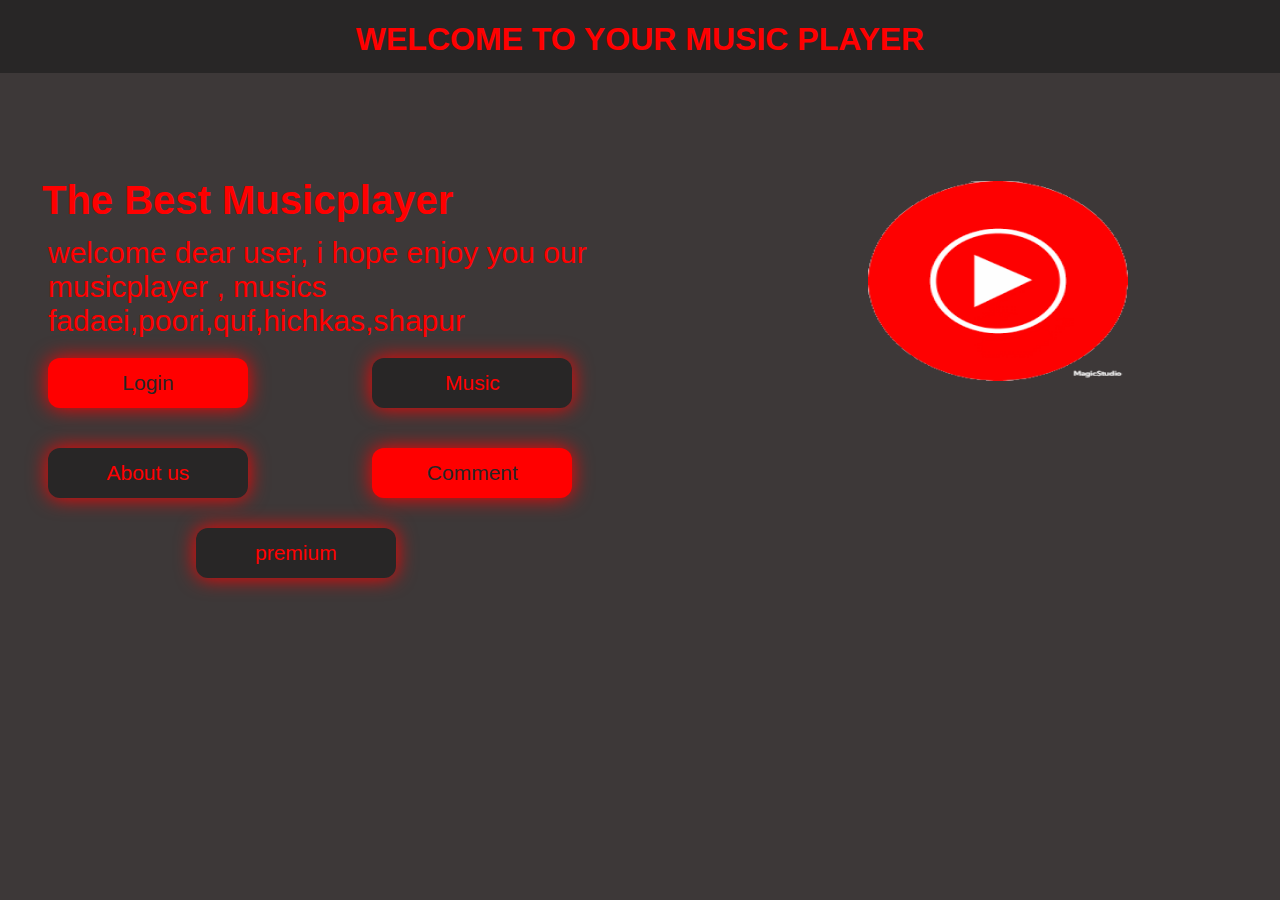
<file: index.html>
<!DOCTYPE html>
<html lang="en">
  <head>
    <meta charset="UTF-8" />
    <meta name="viewport" content="width=device-width, initial-scale=1.0" />
    <title>Tacticion player</title>
    <link rel="stylesheet" href=".//music.css" />
    <link rel="icon" href="./music logo1_magicstudio_98lgqn75oj.png" />
  </head>
  <body>
    <div class="container">
      <div class="header">
        <h1 class="text1">WELCOME TO YOUR MUSIC PLAYER</h1>
      </div>

      <div class="info1">
        <img
          src="./music logo1_magicstudio_98lgqn75oj.png"
          alt="truetype"
          class="musiclogo"
        />
        <h2 class="text2">The Best Musicplayer</h2>
        <p class="paragraph1">
          welcome dear user, i hope enjoy you our musicplayer , musics
          fadaei,poori,quf,hichkas,shapur
        </p>
        <button class="btn-login">Login</button>
        <button class="btn-music">Music</button>
        <button class="btn-aboutus">About us</button>
        <button class="btn-comment">Comment</button>
        <button class="btn-buy">premium</button>
      </div>
    </div>

    <script src="./music.js"></script>
  </body>
</html>
</file>
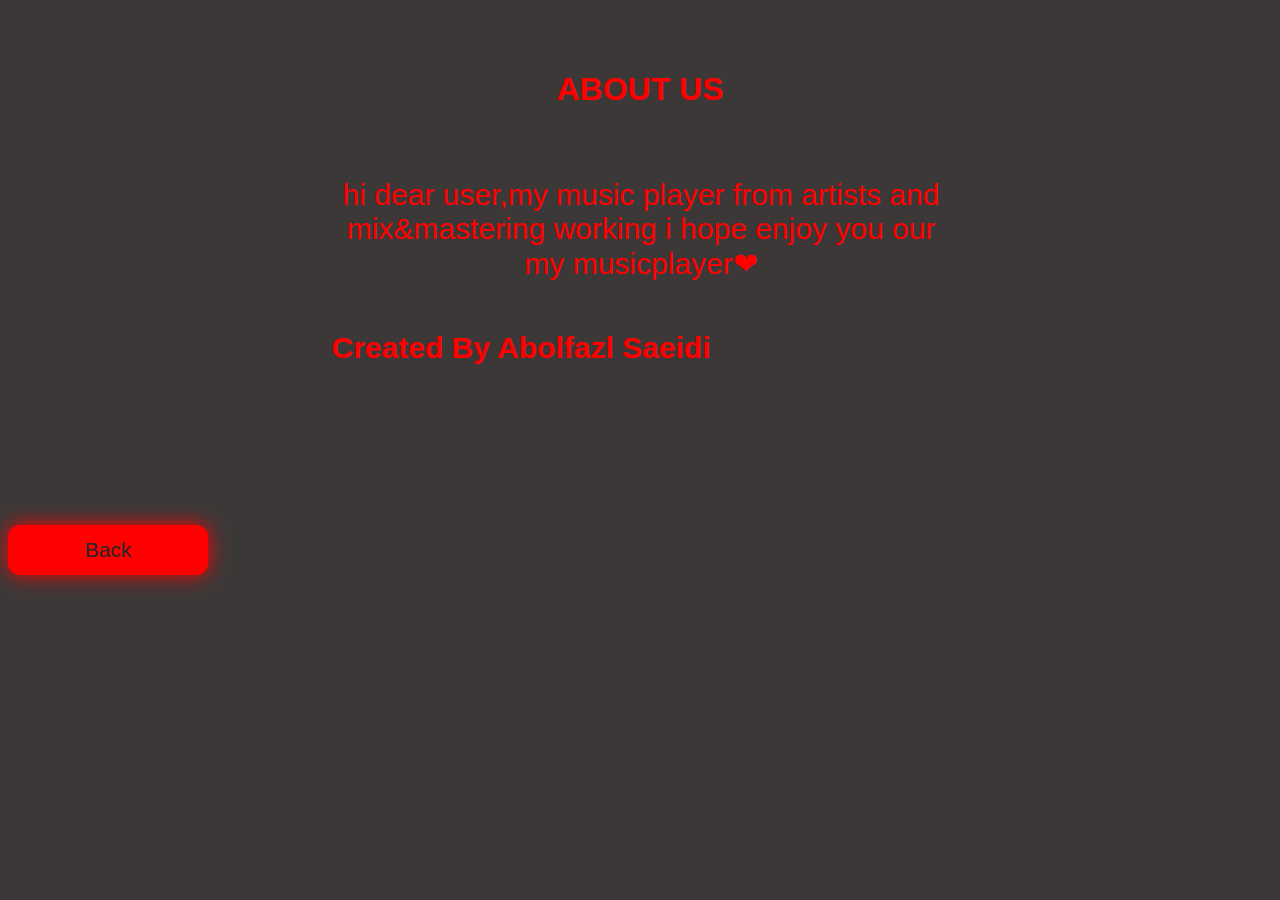
<file: aboutus.html>
<!DOCTYPE html>
<html lang="en">
  <head>
    <meta charset="UTF-8" />
    <meta name="viewport" content="width=device-width, initial-scale=1.0" />
    <title>About us</title>
    <link rel="stylesheet" href="./aboutus.css" />
    <link rel="icon" href="./music logo1_magicstudio_98lgqn75oj.png" />
  </head>
  <body>
    <h1 class="header">ABOUT US</h1>
    <p class="paragraph">
      hi dear user,my music player from artists and mix&mastering working i hope
      enjoy you our my musicplayer❤
    </p>
    <h3 class="creator">Created By Abolfazl Saeidi</h3>
    <button class="btn-back">Back</button>
    <script src="./about.js"></script>
  </body>
</html>
</file>
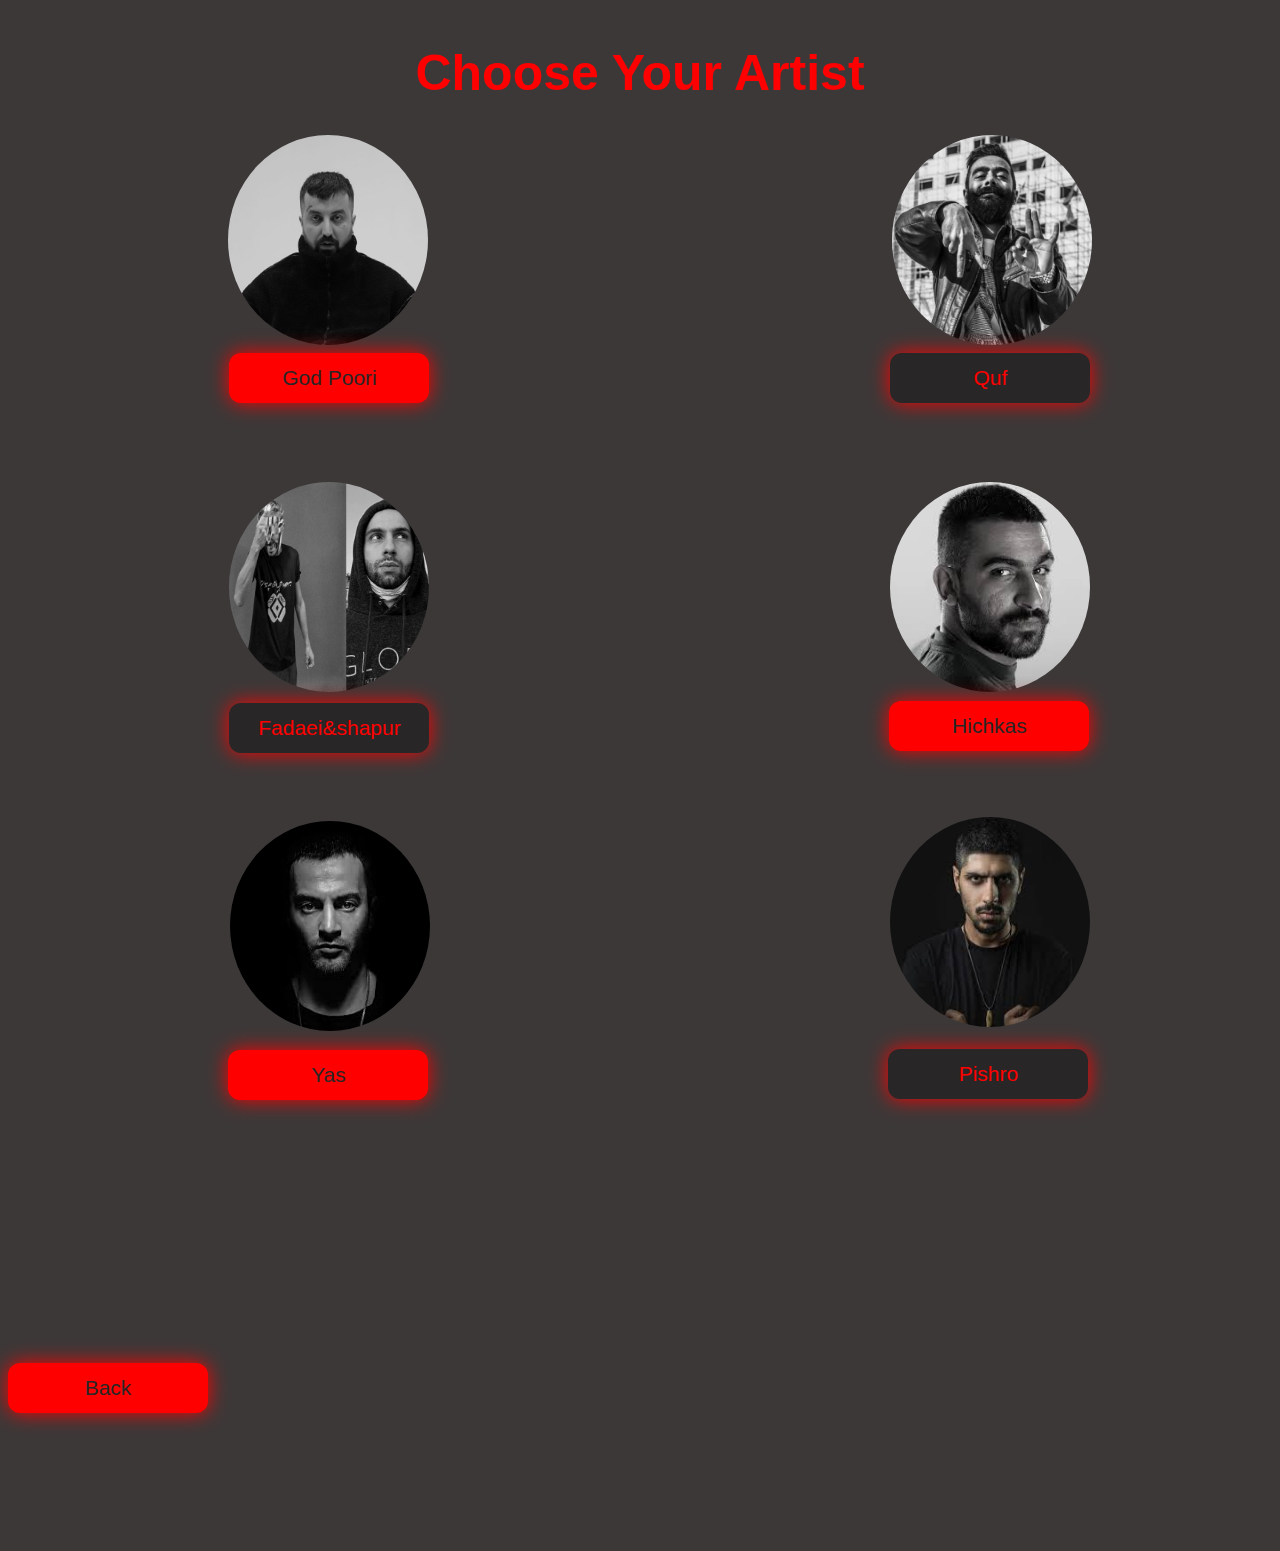
<file: ahang.html>
<!DOCTYPE html>
<html lang="en">
  <head>
    <meta charset="UTF-8" />
    <meta name="viewport" content="width=device-width, initial-scale=1.0" />
    <title>Tacticion player</title>
    <link rel="stylesheet" href="./ahang.css" />
    <link rel="icon" href="./music logo1_magicstudio_98lgqn75oj.png" />
  </head>
  <body>
    <h1 class="choose">Choose Your Artist</h1>
    <div class="poori">
      <img src="./poori.jpg" alt="" class="img-poori" />
      <button class="poori-text">God Poori</button>
    </div>

    <div class="Fadaei">
      <img
        src="./Picsart_24-06-24_11-25-33-036.jpg"
        alt=""
        class="img-fadaei"
      />
      <button class="fadaei">Fadaei&shapur</button>
    </div>

    <div class="Quf">
      <img src="./quf.jpg" alt="" class="img-quf" />
      <button class="quf">Quf</button>
    </div>

    <div class="hichkas">
      <img src="./hichkas.jfif" alt="" class="img-hichkas" />
      <button class="hichkas1">Hichkas</button>
    </div>
    <div class="pishro">
      <img src="./pishro.jfif" alt="" class="img-pishro" />
      <button class="pishro1">Pishro</button>
    </div>
    <div class="yas">
      <img src="./yas.jfif" alt="" class="img-Yas" />
      <button class="yas1">Yas</button>
    </div>
    <button class="btn-back">Back</button>
    <script src="./ahang.js"></script>
  </body>
</html>
<audio src=""></audio>
</file>
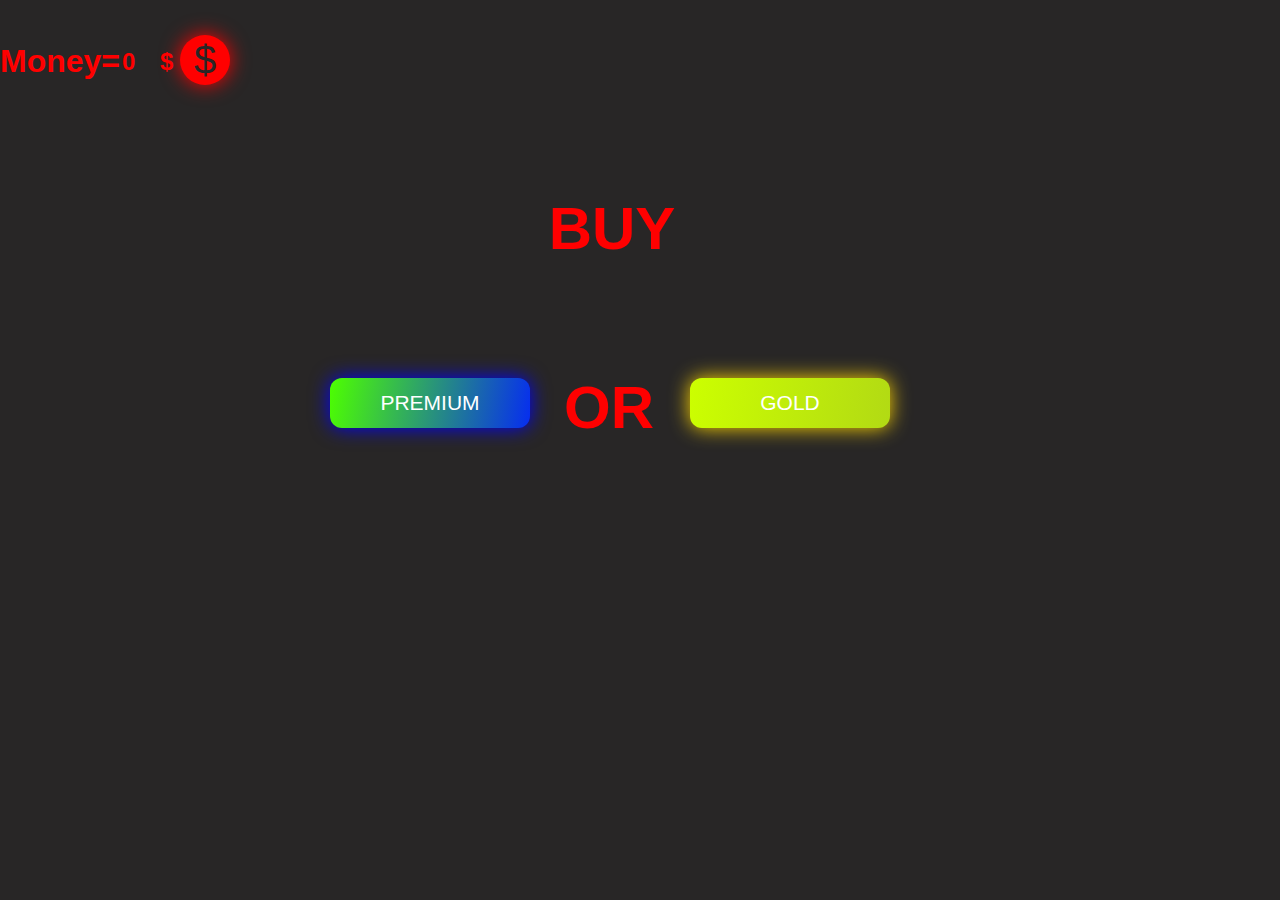
<file: buy.html>
<!DOCTYPE html>
<html lang="en">
  <head>
    <meta charset="UTF-8" />
    <meta name="viewport" content="width=device-width, initial-scale=1.0" />
    <title>Buy premium</title>
    <link rel="stylesheet" href="./buy.css" />
    <link rel="icon" href="./music logo1_magicstudio_98lgqn75oj.png" />
  </head>
  <body>
    <div class="container">
      <div class="money1">
        <h1 class="money">Money=</h1>
        <h2 class="money2">0$</h2>
      </div>
      <div class="buttons">
        <button title="click to get coin" class="btn">$</button>
        <h2 class="q">$</h2>
        <h2 class="buy">BUY</h2>
        <button title="100$" class="btn2">PREMIUM</button>
        <h2 class="or">OR</h2>
        <button title="50$" class="btn3">GOLD</button>
      </div>
    </div>
    <script src="./buy.js"></script>
  </body>
</html>
</file>
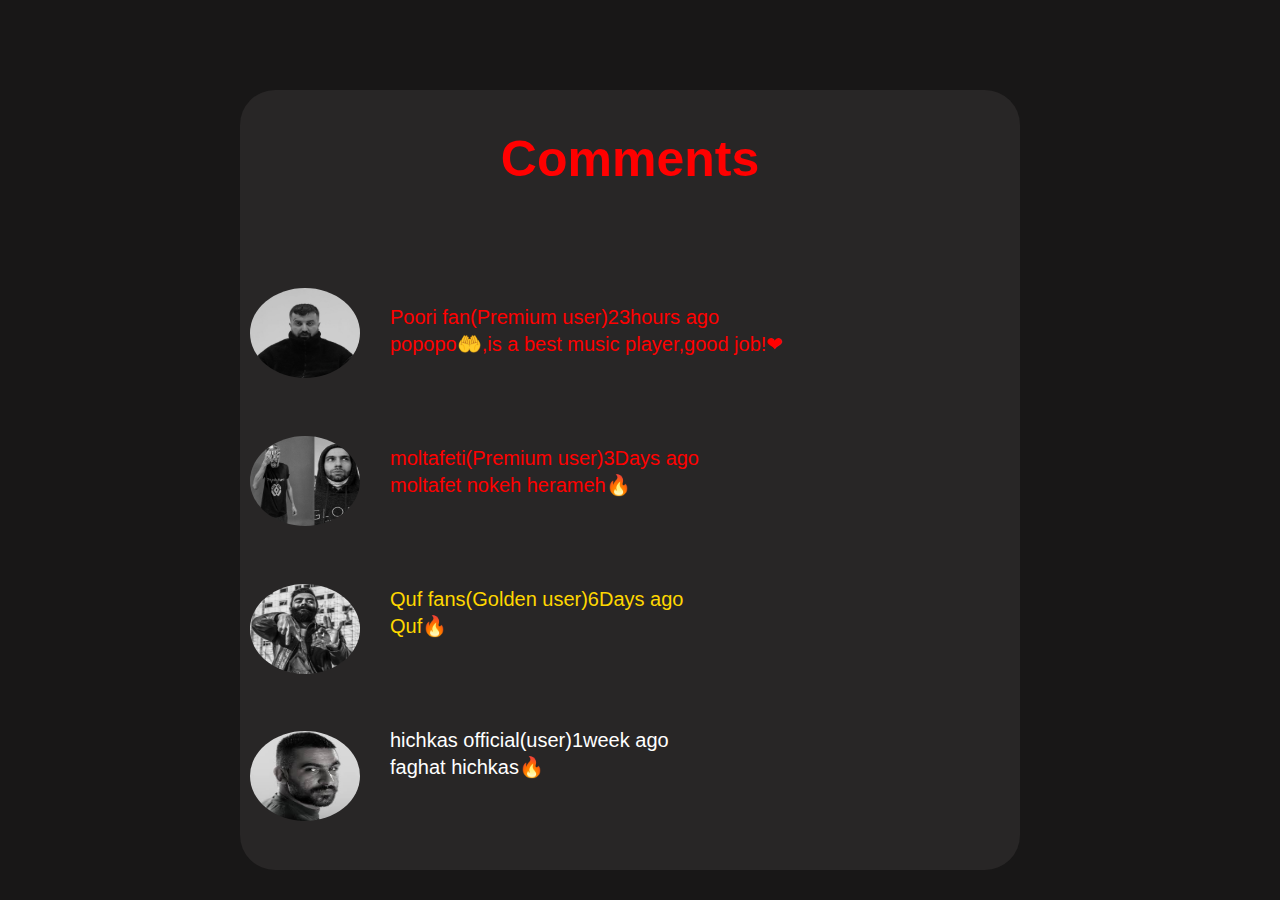
<file: comment.html>
<!DOCTYPE html>
<html lang="en">
  <head>
    <meta charset="UTF-8" />
    <meta name="viewport" content="width=device-width, initial-scale=1.0" />
    <title>Comment</title>
    <link rel="stylesheet" href="./comment.css" />
    <link rel="icon" href="./music logo1_magicstudio_98lgqn75oj.png" />
  </head>
  <body>
    <div class="container">
      <h1 class="header">Comments</h1>
      <div class="comment1">
        <img class="img1" src="./poori.jpg" alt="" />
        <p class="info">popopo🤲,is a best music player,good job!❤</p>
        <p class="user">Poori fan(Premium user)23hours ago</p>
      </div>
      <div class="comment2">
        <img class="img2" src="./Picsart_24-06-24_11-25-33-036.jpg" alt="" />
        <p class="info2">moltafet nokeh herameh🔥</p>
        <p class="user2">moltafeti(Premium user)3Days ago</p>
      </div>
      <div class="comment3">
        <img src="./quf.jpg" alt="" class="img3" />
        <p class="info3">Quf🔥</p>
        <p class="user3">Quf fans(Golden user)6Days ago</p>
      </div>
      <div class="comment4">
        <img src="./hichkas.jfif" alt="" class="img4" />
        <p class="info4">faghat hichkas🔥</p>
        <p class="user4">hichkas official(user)1week ago</p>
      </div>
    </div>
  </body>
</html>
</file>
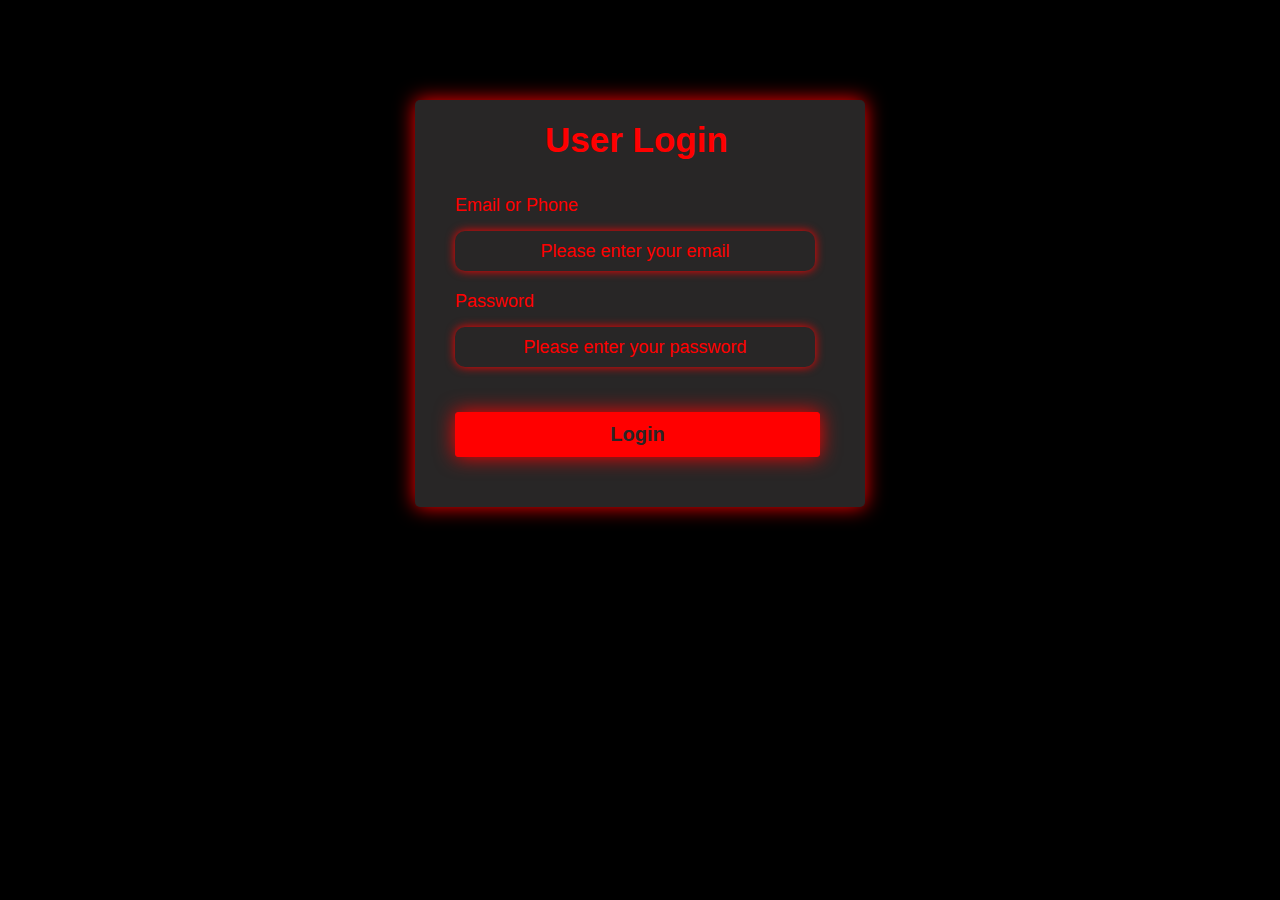
<file: login.html>
<!DOCTYPE html>
<html lang="en">
  <head>
    <meta charset="UTF-8" />
    <meta name="viewport" content="width=device-width, initial-scale=1.0" />
    <title>Login</title>
    <link rel="stylesheet" href="./login.css" />
    <link rel="icon" href="./music logo1_magicstudio_98lgqn75oj.png" />
  </head>
  <body>
    <div class="container">
      <h1 class="label">User Login</h1>
      <form
        class="login_form"
        action="index.html"
        method="post"
        name="form"
        onsubmit="return validated()"
      >
        <div class="font">Email or Phone</div>
        <input
          placeholder="Please enter your email"
          autocomplete="off"
          type="text"
          name="email"
        />
        <div id="email_error">Please fill up your Email or Phone</div>
        <div class="font font2">Password</div>
        <input
          placeholder="Please enter your password"
          type="password"
          name="password"
        />
        <div id="pass_error">Please fill up your Password</div>
        <button type="submit">Login</button>
      </form>
    </div>
    <script src="./login.js"></script>
  </body>
</html>
</file>
<file: music.css>
* {
  box-sizing: border-box;
  border: 0;
}
body {
  background-color: #3d3838;
  font-family: sans-serif;
}
.header {
  display: flex;
  width: 1280px;
  height: 73px;
  background-color: #282626;
  color: red;
  justify-content: center;
  position: relative;
  top: -8px;
  left: -8px;
}
.info1 {
  width: 1220px;
}
.musiclogo {
  width: 260px;
  height: 200px;
  position: relative;
  left: 860px;
  top: 100px;
}
.text2 {
  position: relative;
  top: -140px;
  left: 34px;
  color: red;
  font-size: 40px;
}
.paragraph1 {
  position: relative;
  top: -160px;
  left: 40px;
  color: red;
  font-size: 30px;
  width: 600px;
}
.text3 {
  color: red;
  font-size: 50px;
  position: relative;
  left: 870px;
  top: 70px;
}
.btn-login {
  width: 200px;
  height: 50px;
  background-color: red;
  box-shadow: 0 0 20px red;
  color: #282626;
  position: relative;
  top: -170px;
  left: 40px;
  font-size: 21px;
  border-radius: 12px;
  cursor: pointer;
}
.paragraph2 {
  position: relative;
  top: -160px;
  left: 40px;
  color: red;
  font-size: 30px;
  width: 600px;
}
.btn-music {
  width: 200px;
  height: 50px;
  background-color: #282626;
  color: red;
  position: relative;
  top: -170px;
  left: 160px;
  font-size: 21px;
  border-radius: 12px;
  cursor: pointer;
  box-shadow: 0 0 20px red;
}
.btn-aboutus {
  width: 200px;
  height: 50px;
  background-color: #282626;
  color: red;
  position: relative;
  top: -80px;
  left: -369px;
  font-size: 21px;
  border-radius: 12px;
  cursor: pointer;
  box-shadow: 0 0 20px red;
}
.btn-comment {
  width: 200px;
  height: 50px;
  background-color: red;
  color: #282626;
  position: relative;
  top: -80px;
  left: -249px;
  font-size: 21px;
  border-radius: 12px;
  cursor: pointer;
  box-shadow: 0 0 20px red;
}
.btn-buy {
  width: 200px;
  height: 50px;
  background-color: #282626;
  color: red;
  position: relative;
  top: 0px;
  left: -630px;
  font-size: 21px;
  border-radius: 12px;
  cursor: pointer;
  box-shadow: 0 0 20px red;
}
@media only screen and (max-width: 800px) {
  .header {
    display: flex;
    width: 410px;
    height: 93px;
    background-color: #282626;
    color: red;
    justify-content: center;
    position: relative;
    top: -8px;
    left: -8px;
  }
  .header h1 {
    color: red;
    position: relative;
    left: 1px;
    top: 23px;
    font-size: 22px;
  }
  .musiclogo {
    width: 180px;
    height: 150px;
    position: relative;
    left: 211px;
    top: 110px;
  }
  .text2 {
    position: relative;
    top: -69px;
    left: -8px;
    color: red;
    font-size: 24px;
  }

  .paragraph1 {
    position: relative;
    top: -80px;
    left: 0px;
    color: red;
    font-size: 24px;
    width: 190px;
  }

  .btn-login {
    width: 150px;
    height: 50px;
    background-color: red;
    color: #282626;
    position: relative;
    top: -40px;
    left: 10px;
    font-size: 21px;
    border-radius: 12px;
    cursor: pointer;
    box-shadow: 0 0 20px red;
  }
  .btn-aboutus {
    width: 150px;
    height: 50px;
    background-color: #282626;
    color: red;
    position: relative;
    top: 10px;
    left: 10px;
    font-size: 21px;
    border-radius: 12px;
    cursor: pointer;
    box-shadow: 0 0 20px red;
  }
  .btn-music {
    width: 150px;
    height: 50px;
    background-color: #282626;
    color: red;
    position: relative;
    top: -40px;
    left: 65px;
    font-size: 21px;
    border-radius: 12px;
    cursor: pointer;
    box-shadow: 0 0 20px red;
  }
  .btn-comment {
    width: 150px;
    height: 50px;
    background-color: red;
    color: #282626;
    position: relative;
    top: 10px;
    left: 67px;
    font-size: 21px;
    border-radius: 12px;
    cursor: pointer;
    box-shadow: 0 0 20px red;
  }
  .info1 {
    width: 400px;
  }
  .btn-buy {
    width: 150px;
    height: 50px;
    background-color: #282626;
    color: red;
    position: relative;
    top: 49px;
    left: 120px;
    font-size: 21px;
    border-radius: 12px;
    cursor: pointer;
    box-shadow: 0 0 20px red;
  }
}
.btn-login:hover {
  background-color: #282626;
  color: red;
  transition: 300ms;
}
.btn-comment:hover {
  background-color: #282626;
  color: red;
  transition: 300ms;
}
.btn-music:hover {
  background-color: red;
  color: #282626;
  transition: 300ms;
}
.btn-aboutus:hover {
  background-color: red;
  color: #282626;
  transition: 300ms;
}
.btn-buy:hover {
  background-color: red;
  color: #282626;
  transition: 300ms;
}
</file>
<file: aboutus.css>
* {
  box-sizing: border-box;
  border: 0;
}
body {
  background-color: #3d3838;
  font-family: sans-serif;
}
.header {
  color: red;
  text-align: center;
  position: relative;
  top: 50px;
}
.paragraph {
  color: red;
  position: relative;
  top: 90px;
  left: 333px;
  font-size: 30px;
  width: 600px;
  text-align: center;
}
.creator {
  color: red;
  position: relative;
  top: 110px;
  left: 213px;
  font-size: 30px;
  width: 600px;
  text-align: center;
}
.btn-back {
  width: 200px;
  height: 50px;
  background-color: red;
  color: #282626;
  position: relative;
  top: 240px;
  left: 0px;
  font-size: 21px;
  border-radius: 12px;
  cursor: pointer;
  box-shadow: 0 0 20px red;
}
@media only screen and (max-width: 600px) {
  .header {
    color: red;
    text-align: center;
    position: relative;
    top: 70px;
    font-size: 40px;
  }
  .paragraph {
    color: red;
    position: relative;
    top: 90px;
    left: -6px;
    font-size: 30px;
    width: 400px;
    text-align: center;
  }
  .creator {
    color: red;
    position: relative;
    top: 150px;
    left: -183px;
    font-size: 20px;
    text-align: center;
  }
  .btn-back {
    width: 164px;
    height: 50px;
    background-color: red;
    color: #282626;
    position: relative;
    top: 240px;
    left: 0px;
    font-size: 21px;
    border-radius: 12px;
    cursor: pointer;
    box-shadow: 0 0 20px red;
  }
}
.btn-back:hover {
  background-color: #282626;
  color: red;
  transition: 350ms;
}
</file>
<file: ahang.css>
* {
  box-sizing: border-box;
  border: 0;
}
body {
  background-color: #3d3838;
  font-family: sans-serif;
}
.choose {
  position: relative;
  top: 10px;
  color: red;
  font-size: 50px;
  text-align: center;
}
.img-poori {
  width: 200px;
  height: 210px;
  border-radius: 100%;
  position: relative;
  top: 10px;
  left: 220px;
}
.poori-text {
  position: relative;
  top: 50px;
  left: 17px;
  width: 200px;
  height: 50px;
  background-color: red;
  color: #282626;
  font-size: 21px;
  border-radius: 12px;
  cursor: pointer;
  box-shadow: 0 0 20px red;
}
.img-fadaei {
  width: 200px;
  height: 210px;
  border-radius: 100%;
  position: relative;
  top: 129px;
  left: 221px;
}
.fadaei {
  position: relative;
  top: 172px;
  left: 17px;
  width: 200px;
  height: 50px;
  background-color: #282626;
  color: red;
  font-size: 21px;
  border-radius: 12px;
  cursor: pointer;
  box-shadow: 0 0 20px red;
}
.img-quf {
  width: 200px;
  height: 210px;
  border-radius: 100%;
  position: relative;
  top: -446px;
  left: 884px;
}
.quf {
  position: relative;
  top: -406px;
  left: 678px;
  width: 200px;
  height: 50px;
  background-color: #282626;
  color: red;
  font-size: 21px;
  border-radius: 12px;
  cursor: pointer;
  box-shadow: 0 0 20px red;
}
.hichkas1 {
  position: relative;
  top: -286px;
  left: 677px;
  width: 200px;
  height: 50px;
  background-color: red;
  color: #282626;
  font-size: 21px;
  border-radius: 12px;
  cursor: pointer;
  box-shadow: 0 0 20px red;
}
.img-hichkas {
  width: 200px;
  height: 210px;
  border-radius: 100%;
  position: relative;
  top: -327px;
  left: 882px;
}
.pishro1 {
  position: relative;
  top: -166px;
  left: 676px;
  width: 200px;
  height: 50px;
  background-color: #282626;
  color: red;
  font-size: 21px;
  border-radius: 12px;
  cursor: pointer;
  box-shadow: 0 0 20px red;
}
.yas1 {
  position: relative;
  top: -393px;
  left: 16px;
  width: 200px;
  height: 50px;
  background-color: red;
  color: #282626;
  font-size: 21px;
  border-radius: 12px;
  cursor: pointer;
  box-shadow: 0 0 20px red;
}
.img-pishro {
  width: 200px;
  height: 210px;
  border-radius: 100%;
  position: relative;
  top: -220px;
  left: 882px;
}
.img-Yas {
  width: 200px;
  height: 210px;
  border-radius: 100%;
  position: relative;
  top: -444px;
  left: 222px;
}
.btn-back {
  width: 200px;
  height: 50px;
  background-color: red;
  box-shadow: 0 0 20px red;
  color: #282626;
  position: relative;
  top: -130px;
  left: 0px;
  font-size: 21px;
  border-radius: 12px;
  cursor: pointer;
}
@media only screen and (max-width: 600px) {
  body {
    background-color: #3d3838;
    font-family: sans-serif;
    width: 345px;
  }
  .choose {
    position: relative;
    top: 10px;
    color: red;
    font-size: 38px;
    text-align: center;
  }
  .img-poori {
    width: 150px;
    height: 150px;
    border-radius: 100%;
    position: relative;
    top: 30px;
    left: 0px;
  }
  .poori-text {
    position: relative;
    top: -40px;
    left: 17px;
    width: 180px;
    height: 60px;
    background-color: red;
    color: #282626;
    font-size: 21px;
    border-radius: 12px;
    cursor: pointer;
    box-shadow: 0 0 20px red;
  }
  .img-fadaei {
    width: 150px;
    height: 150px;
    border-radius: 100%;
    position: relative;
    top: 49px;
    left: 1px;
  }
  .fadaei {
    position: relative;
    top: -20px;
    left: 17px;
    width: 180px;
    height: 60px;
    background-color: #282626;
    color: red;
    font-size: 21px;
    border-radius: 12px;
    cursor: pointer;
    box-shadow: 0 0 20px red;
  }
  .img-quf {
    width: 150px;
    height: 150px;
    border-radius: 100%;
    position: relative;
    top: 63px;
    left: -3px;
  }
  .quf {
    position: relative;
    top: -6px;
    left: 18px;
    width: 180px;
    height: 60px;
    background-color: #282626;
    color: red;
    font-size: 21px;
    border-radius: 12px;
    cursor: pointer;
    box-shadow: 0 0 20px red;
  }
  .img-hichkas {
    width: 150px;
    height: 150px;
    border-radius: 100%;
    position: relative;
    top: 71px;
    left: -2px;
  }
  .img-pishro {
    width: 150px;
    height: 150px;
    border-radius: 100%;
    position: relative;
    top: 78px;
    left: -2px;
  }
  .hichkas1 {
    position: relative;
    top: -8px;
    left: 17px;
    width: 180px;
    height: 60px;
    background-color: red;
    color: #282626;
    font-size: 21px;
    border-radius: 12px;
    cursor: pointer;
    box-shadow: 0 0 20px red;
  }
  .pishro1 {
    position: relative;
    top: 4px;
    left: 16px;
    width: 180px;
    height: 60px;
    background-color: #282626;
    color: red;
    font-size: 21px;
    border-radius: 12px;
    cursor: pointer;
    box-shadow: 0 0 20px red;
  }
  .img-Yas {
    width: 150px;
    height: 150px;
    border-radius: 100%;
    position: relative;
    top: 85px;
    left: -3px;
  }

  .yas1 {
    position: relative;
    top: 14px;
    left: 16px;
    width: 180px;
    height: 60px;
    background-color: red;
    color: #282626;
    font-size: 21px;
    border-radius: 12px;
    cursor: pointer;
    box-shadow: 0 0 20px red;
  }
  .btn-back {
    width: 180px;
    height: 60px;
    background-color: red;
    box-shadow: 0 0 20px red;
    color: #282626;
    position: relative;
    top: 140px;
    left: 0px;
    font-size: 21px;
    border-radius: 12px;
    cursor: pointer;
  }
  .poori-text:hover {
    background-color: #282626;
    color: red;
    transition: 350ms;
  }
  .hichkas1:hover {
    background-color: #282626;
    color: red;
    transition: 350ms;
  }
  .quf:hover {
    background-color: red;
    color: #282626;
    transition: 350ms;
  }
  .fadaei:hover {
    background-color: red;
    color: #282626;
    transition: 350ms;
  }
  .btn-back:hover {
    background-color: #282626;
    color: red;
    transition: 350ms;
  }
}
.poori-text:hover {
  background-color: #282626;
  color: red;
  transition: 350ms;
}
.hichkas1:hover {
  background-color: #282626;
  color: red;
  transition: 350ms;
}
.quf:hover {
  background-color: red;
  color: #282626;
  transition: 350ms;
}
.fadaei:hover {
  background-color: red;
  color: #282626;
  transition: 350ms;
}
.btn-back:hover {
  background-color: #282626;
  color: red;
  transition: 350ms;
}
.pishro1:hover {
  background-color: red;
  color: #282626;
  transition: 350ms;
}
.yas1:hover {
  background-color: #282626;
  color: red;
  transition: 350ms;
}
</file>
<file: buy.css>
* {
  box-sizing: border-box;
  margin: 0;
  padding: 0;
}
body {
  background-color: #282626;
  font-family: sans-serif;
}
.container {
  width: 700px;
}
.money {
  color: red;
  position: relative;
  top: 43px;
  text-align: left;
}
.money2 {
  color: red;
  position: relative;
  top: 11px;
  left: 122px;
  text-align: left;
}
.buy {
  color: red;
  position: relative;
  top: 51px;
  left: 262px;
  text-align: center;
  font-size: 60px;
}
.btn3 {
  background-image: linear-gradient(100deg, #ccff00, #b2da14, #bbc11e, #c18e19);
  background-size: 300% 300%;
  animation: color 5s ease-in infinite;
  color: white;
  width: 200px;
  height: 50px;
  position: relative;
  top: 47px;
  left: 690px;
  font-size: 21px;
  border-radius: 12px;
  cursor: pointer;
  box-shadow: 0 0 20px gold;
  border: none;
  outline: none;
}
@keyframes color {
  0% {
    background-position: 0 50%;
  }
  50% {
    background-position: 100% 50%;
  }
  100% {
    background-position: 0 50%;
  }
}
.btn2 {
  background-image: linear-gradient(100deg, #4dff00, #062df0, #fc0000, #ccff00);
  background-size: 300% 300%;
  animation: color 5s ease-in infinite;
  color: white;
  width: 200px;
  height: 50px;
  position: relative;
  top: 166px;
  left: 330px;
  font-size: 21px;
  border-radius: 12px;
  cursor: pointer;
  box-shadow: 0 0 20px blue;
  border: none;
  outline: none;
}
@keyframes color {
  0% {
    background-position: 0 50%;
  }
  50% {
    background-position: 100% 50%;
  }
  100% {
    background-position: 0 50%;
  }
}
.or {
  color: red;
  position: relative;
  top: 111px;
  left: 544px;
  text-align: center;
  font-size: 60px;
  width: 130px;
}
.btn {
  background-color: red;
  width: 50px;
  height: 50px;
  border-radius: 100%;
  position: relative;
  top: -30px;
  left: 180px;
  border: none;
  outline: none;
  box-shadow: 0 0 20px red;
  cursor: pointer;
  font-size: 40px;
  color: #282626;
}
.q {
  position: relative;
  top: -67px;
  left: 160px;
  color: red;
  width: 30px;
}
@media only screen and (max-width: 800px) {
  .money {
    color: red;
    position: relative;
    top: 73px;
    text-align: left;
    font-size: 40px;
  }
  .money2 {
    color: red;
    position: relative;
    top: 29px;
    left: 152px;
    text-align: left;
    font-size: 40px;
  }
  .buy {
    color: red;
    position: relative;
    top: 121px;
    left: 83px;
    text-align: center;
    font-size: 60px;
  }

  .btn2 {
    background-image: linear-gradient(
      100deg,
      #4dff00,
      #062df0,
      #fc0000,
      #ccff00
    );
    background-size: 300% 300%;
    animation: color 5s ease-in infinite;
    color: white;
    width: 150px;
    height: 50px;
    position: relative;
    top: 236px;
    left: 132px;
    font-size: 21px;
    border-radius: 12px;
    cursor: pointer;
    box-shadow: 0 0 20px blue;
    border: none;
    outline: none;
  }
  .or {
    color: red;
    position: relative;
    top: 299px;
    left: 138px;
    text-align: center;
    font-size: 60px;
  }
  .btn3 {
    background-image: linear-gradient(
      100deg,
      #ccff00,
      #b2da14,
      #bbc11e,
      #c18e19
    );
    background-size: 300% 300%;
    animation: color 5s ease-in infinite;
    color: white;
    width: 150px;
    height: 50px;
    position: relative;
    top: 357px;
    left: 130px;
    font-size: 21px;
    border-radius: 12px;
    cursor: pointer;
    box-shadow: 0 0 20px gold;
    border: none;
    outline: none;
  }
  .container {
    width: 260px;
  }

  .q {
    position: relative;
    top: -67px;
    left: 219px;
    color: red;
    width: 30px;
    font-size: 40px;
  }
  .btn {
    background-color: red;
    width: 50px;
    height: 50px;
    border-radius: 100%;
    position: relative;
    top: -20px;
    left: 248px;
    border: none;
    outline: none;
    box-shadow: 0 0 20px red;
    cursor: pointer;
    font-size: 40px;
    color: #282626;
  }
}
</file>
<file: comment.css>
* {
  box-sizing: border-box;
  margin: 0;
  padding: 0;
}
body {
  background-color: #181717;
  font-family: sans-serif;
}
.container {
  width: 780px;
  height: 780px;
  background-color: #282626;
  position: relative;
  top: 90px;
  left: 240px;
  border-radius: 35px;
}
.header {
  color: red;
  text-align: center;
  position: relative;
  top: 40px;
  font-size: 50px;
}
.img1 {
  width: 110px;
  height: 90px;
  border-radius: 100%;
  position: relative;
  top: 140px;
  left: 10px;
}
.img2 {
  width: 110px;
  height: 90px;
  border-radius: 100%;
  position: relative;
  top: 147px;
  left: 10px;
}
.img3 {
  width: 110px;
  height: 90px;
  border-radius: 100%;
  position: relative;
  top: 154px;
  left: 10px;
}
.img4 {
  width: 110px;
  height: 90px;
  border-radius: 100%;
  position: relative;
  top: 160px;
  left: 10px;
}
.info {
  color: red;
  font-size: 20px;
  position: relative;
  top: 90px;
  left: 150px;
  animation: animate 1s linear infinite;
}
.user {
  color: red;
  font-size: 20px;
  position: relative;
  top: 40px;
  left: 150px;
  animation: animate 1s linear infinite;
}

@keyframes animate {
  100% {
    filter: hue-rotate(360deg);
  }
}
.info2 {
  color: red;
  font-size: 20px;
  position: relative;
  top: 90px;
  left: 150px;
  animation: animate 1s linear infinite;
}
.user2 {
  color: red;
  font-size: 20px;
  position: relative;
  top: 40px;
  left: 150px;
  animation: animate 1s linear infinite;
}
.info3 {
  color: gold;
  font-size: 20px;
  position: relative;
  top: 90px;
  left: 150px;
}
.user3 {
  color: gold;
  font-size: 20px;
  position: relative;
  top: 40px;
  left: 150px;
}
.info3 {
  color: gold;
  font-size: 20px;
  position: relative;
  top: 90px;
  left: 150px;
}
.user3 {
  color: gold;
  font-size: 20px;
  position: relative;
  top: 40px;
  left: 150px;
}
.info4 {
  color: white;
  font-size: 20px;
  position: relative;
  top: 90px;
  left: 150px;
}
.user4 {
  color: white;
  font-size: 20px;
  position: relative;
  top: 40px;
  left: 150px;
}
.btn-back {
  width: 150px;
  height: 50px;
  background-color: red;
  color: #282626;
  position: relative;
  top: 90px;
  left: 310px;
  font-size: 21px;
  border-radius: 12px;
  cursor: pointer;
  box-shadow: 0 0 20px red;
}

@media only screen and (max-width: 600px) {
  .container {
    width: 160px;
    height: 100%;
    background-color: #181717;
  }

  .header {
    color: red;
    text-align: center;
    position: relative;
    top: 40px;
    font-size: 40px;
    left: -140px;
  }
  .img1 {
    width: 110px;
    height: 90px;
    border-radius: 100%;
    position: relative;
    top: 140px;
    left: -220px;
  }

  .info {
    color: red;
    position: relative;
    top: 73px;
    left: -100px;
    animation: animate 1s linear infinite;
    font-size: 22px;
    width: 190px;
  }
  .user {
    color: red;
    font-size: 16px;
    position: relative;
    top: -56px;
    left: -130px;
    animation: animate 1s linear infinite;
    width: 265px;
  }
  .img2 {
    width: 110px;
    height: 90px;
    border-radius: 100%;
    position: relative;
    top: 147px;
    left: -220px;
  }
  .info2 {
    color: red;
    font-size: 22px;
    position: relative;
    top: 90px;
    left: -90px;
    animation: animate 1s linear infinite;
    width: 262px;
  }
  .user2 {
    color: red;
    font-size: 15px;
    position: relative;
    top: 9px;
    left: -120px;
    animation: animate 1s linear infinite;
    width: 240px;
  }
  .img3 {
    width: 110px;
    height: 90px;
    border-radius: 100%;
    position: relative;
    top: 203px;
    left: -220px;
  }
  .info3 {
    color: gold;
    font-size: 20px;
    position: relative;
    top: 150px;
    left: -90px;
  }
  .user3 {
    color: gold;
    font-size: 15px;
    position: relative;
    top: 67px;
    left: -127px;
    width: 270px;
  }

  .img4 {
    width: 110px;
    height: 90px;
    border-radius: 100%;
    position: relative;
    top: 266px;
    left: -220px;
  }
  .info4 {
    color: white;
    font-size: 20px;
    position: relative;
    top: 211px;
    left: -90px;
  }
  .user4 {
    color: white;
    font-size: 16px;
    position: relative;
    top: 129px;
    left: -130px;
    width: 240px;
  }
}
</file>
<file: login.css>
* {
  padding: 0;
  margin: 0;
}
body {
  background-color: black;
  background-size: cover;
  align-items: center;
  justify-content: center;
  display: flex;
  font-family: sans-serif;
}

.container {
  position: relative;
  margin-top: 100px;
  width: 450px;
  height: auto;
  background: #282626;
  border-radius: 5px;
  box-shadow: 0 0 20px red;
}
.label {
  padding: 20px 130px;
  font-size: 35px;
  font-weight: bold;
  color: red;
}
.login_form {
  padding: 20px 40px;
}
.login_form .font {
  font-size: 18px;
  color: red;
  margin: 5px 0;
  position: relative;
  top: -10px;
}
.login_form input {
  height: 40px;
  width: 350px;
  padding: 0 5px;
  font-size: 18px;
  outline: none;
  color: white;
}
.login_form .font2 {
  margin-top: 30px;
}
.login_form button {
  margin: 45px 0 30px 0;
  height: 45px;
  width: 365px;
  font-size: 20px;
  color: #282626;
  outline: none;
  cursor: pointer;
  font-weight: bold;
  background: red;
  border-radius: 3px;
  border: 1px solid red;
  box-shadow: 0 0 20px red;
  transition: 0.5s;
}
.login_form button:hover {
  background: #282626;
  color: red;
}
.login_form #email_error,
.login_form #pass_error {
  margin-top: 5px;
  width: 345px;
  font-size: 18px;
  color: #c62828;
  background: rgba(255, 0, 0, 0.1);
  text-align: center;
  padding: 5px 8px;
  border-radius: 3px;
  border: 1px solid #ef9a9a;
  display: none;
}
::placeholder {
  color: red;
  text-align: center;
}
input {
  background-color: #282626;
  box-shadow: 0 0 10px red;
  border-radius: 10px;
  border: none;
  outline: none;
}

@media only screen and (max-width: 600px) {
  .container {
    position: relative;
    margin-top: 100px;
    width: 320px;
    height: auto;
    background: #282626;
    border-radius: 5px;
    box-shadow: 0 0 20px red;
  }
  .label {
    padding: 20px 130px;
    font-size: 34px;
    color: red;
    width: 300px;
    left: -58px;
    position: relative;
  }
  .login_form .font {
    font-size: 18px;
    color: red;
    margin: 5px 0;
    position: relative;
    top: 0px;
    left: -20px;
  }
  .login_form input {
    height: 40px;
    width: 260px;
    padding: 0 5px;
    font-size: 16px;
    outline: none;
    color: white;
    position: relative;
    top: 0px;
    left: -20px;
  }
  ::placeholder {
    text-align: left;
  }
  .login_form button {
    margin: 45px 0 30px 0;
    height: 45px;
    width: 275px;
    font-size: 20px;
    color: #282626;
    outline: none;
    cursor: pointer;
    font-weight: bold;
    background: red;
    border-radius: 3px;
    border: 1px solid red;
    box-shadow: 0 0 20px red;
    transition: 0.5s;
    margin-left: -20px;
  }
}
</file>
